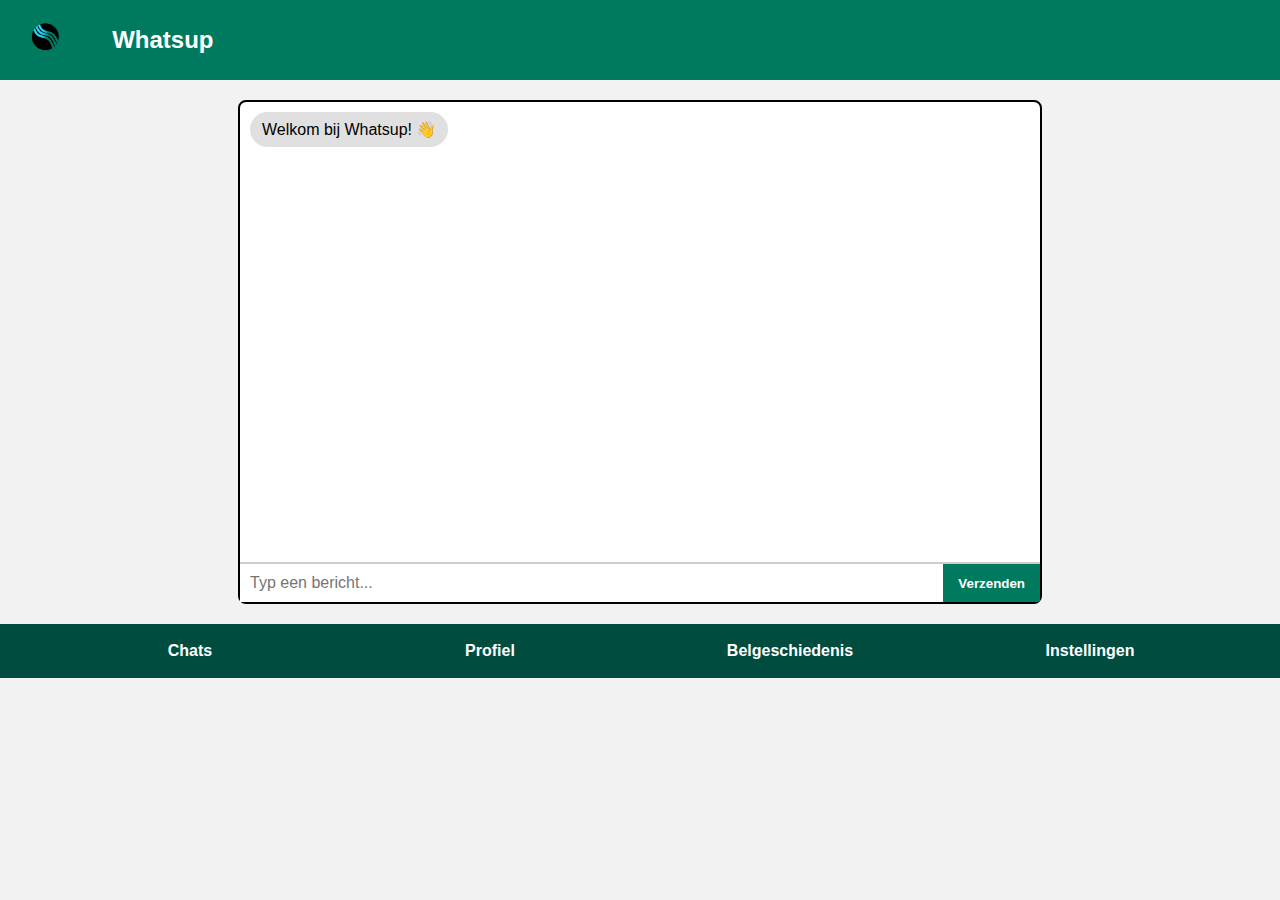
<file: index.html>
<!DOCTYPE html>
<html lang="nl">
<head>
    <meta charset="UTF-8">
    <meta name="viewport" content="width=device-width, initial-scale=1.0">
    <title>Whatsupp</title>
    <link rel="stylesheet" href="main.css">
</head>
<body>
  <header>
    <img src="./pages/logo2.png" alt="logo" />
    <h1>Whatsup</h1>
  </header>

  <main class="chat-container">
    <div class="chat-box" id="chatBox">
      <div class="message bot">Welkom bij Whatsup! 👋</div>
    </div>
    <div class="chat-input">
      <input type="text" id="userInput" placeholder="Typ een bericht..." />
      <button>Verzenden</button>
    </div>
  </main>

  <nav>
    <ul>
      <li><a href="./pages/chats.html">Chats</a></li>
      <li><a href="./pages/profiel.html">Profiel</a></li>
      <li><a href="./pages/belgeschiedenis.html">Belgeschiedenis</a></li>
      <li><a href="./pages/instellingen.html">Instellingen</a></li>
    </ul>
  </nav>
</body>
</html>
</file>
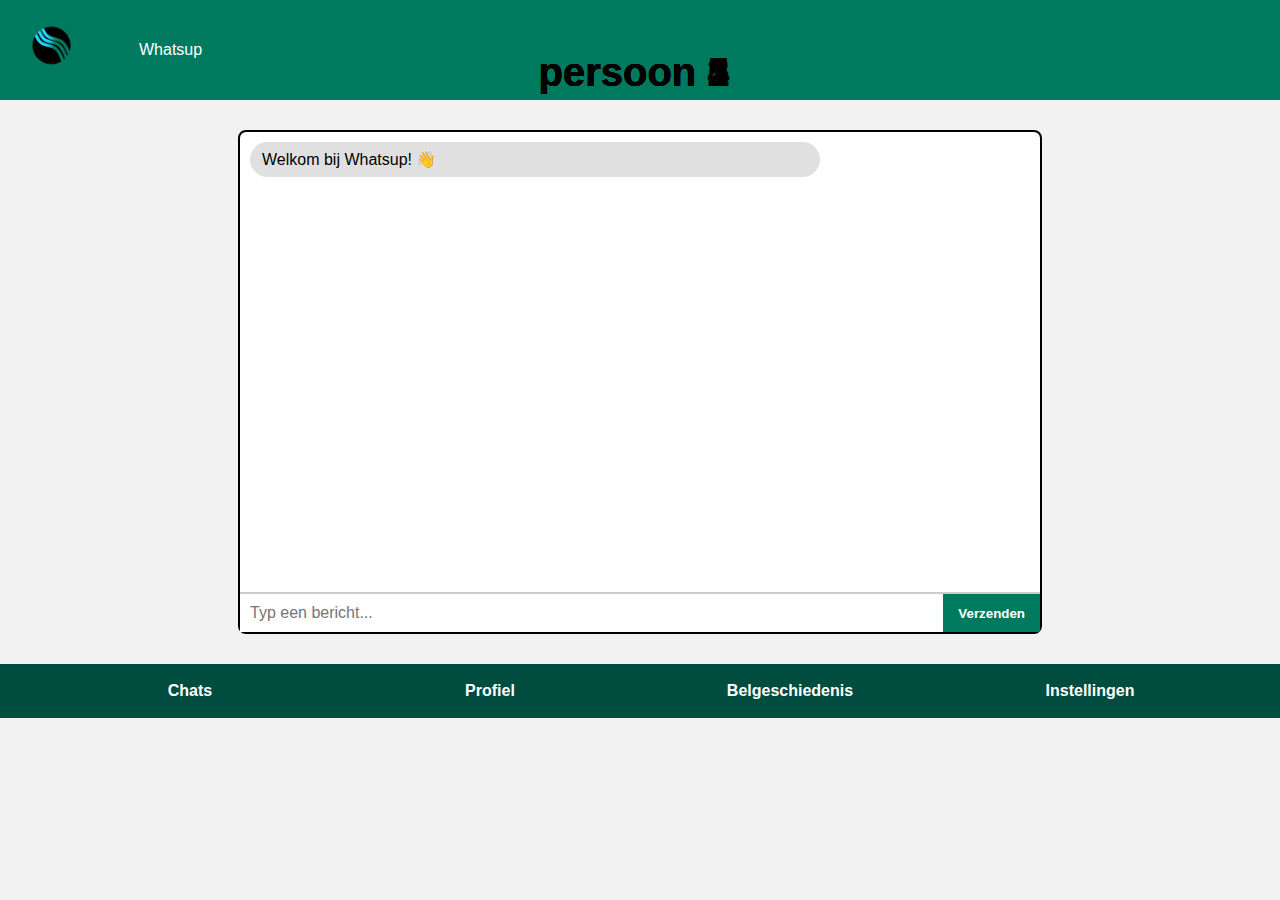
<file: Index.html>
<html>
<head>
    <meta charset="UTF-8">
    <meta name="viewport" content="width=device-width, initial-scale=1.0">
    <title>Whatsupp</title>
    <link rel="stylesheet" href="Whatsup.css">
</head>
<body>
    <header>
        <img src="/whatsup/Afbeeldingen/logo2.png" alt="logo" width="125">
        <p>Whatsup</p>
        <div class="grid-contacten">
            <div><h1>persoon 1</h1></div>
            <div><h1>persoon 2</h1></div>
            <div><h1>persoon 3</h1></div>
            <div><h1>persoon 4</h1></div>
            <div><h1>persoon 5</h1></div>
        </div>
    </header>
    <div class="chat-container">
        <div class="chat-box" id="chatBox">
            <div class="message bot">Welkom bij Whatsup! 👋</div>
        </div>
        <div class="chat-input">
            <input type="text" id="userInput" placeholder="Typ een bericht...">
            <button>Verzenden</button>
        </div>
    </div>

    <nav>
        <ul>
            <li><a href="chats.html">Chats</a></li>
            <li><a href="profiel.html">Profiel</a></li>
            <li><a href="belgeschiedenis.html">Belgeschiedenis</a></li>
            <li><a href="instellingen.html">Instellingen</a></li>
        </ul>
    </nav>
    </footer>
</body>
</html>
</file>
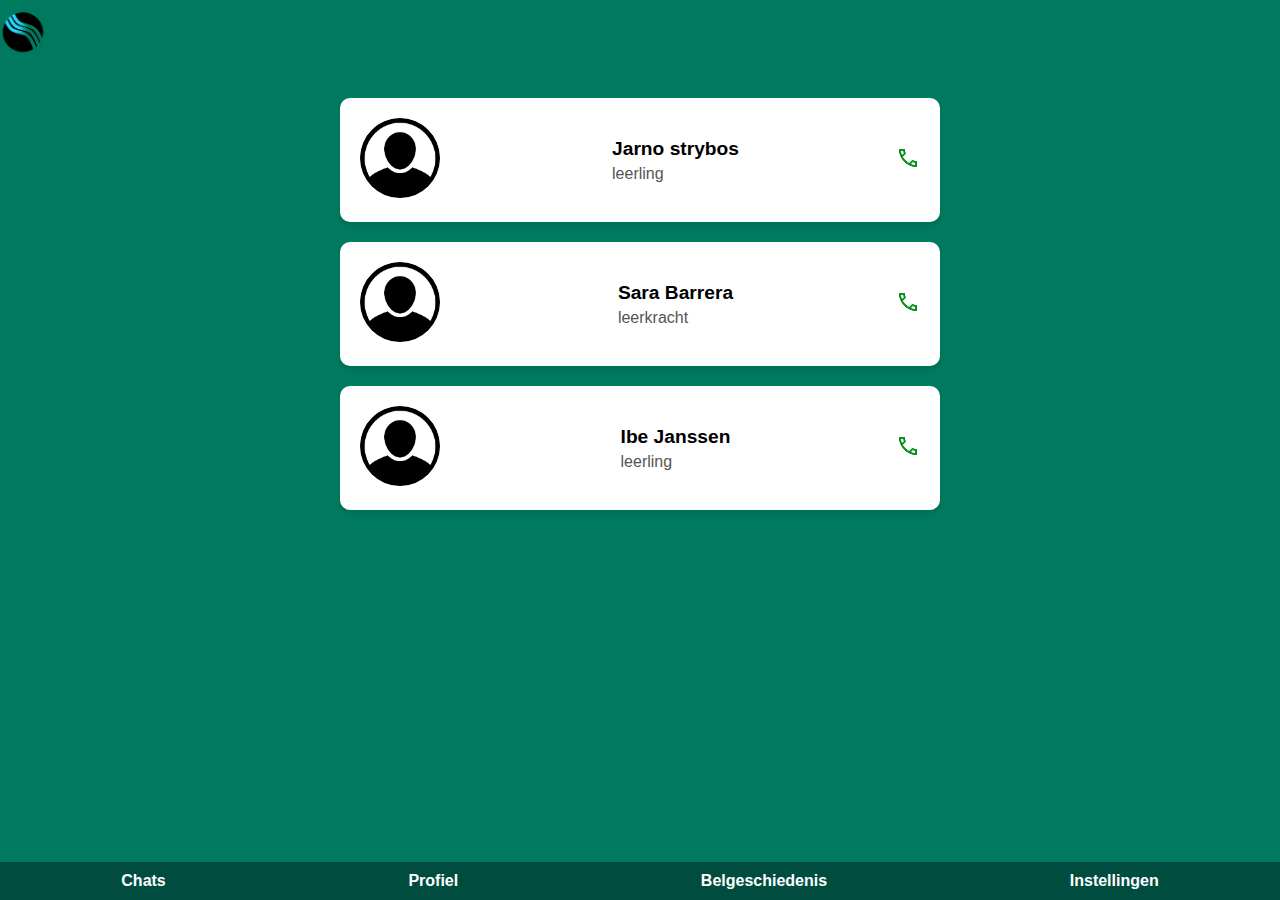
<file: belgeschiedenis.html>
<!DOCTYPE html>
<html lang="nl">
<head>
  <meta charset="UTF-8" />
  <meta name="viewport" content="width=device-width, initial-scale=1.0" />
  <title>Belgeschiedenis</title>
  <link rel="stylesheet" href="belgeschiedenis.css" />
</head>
<body>
    <header>
        <div class="logo">
            <img src="logo2.png" alt="Logo" class="logo" />
        </div>
    </header>
  <div class="container">
    <div class="card">
      <div class="card-content">
        <div class="image">
          <img src="profiel.png" />
        </div>
        <div class="details">
          <h4>Jarno strybos</h4>
          <span>leerling</span>
        </div>
        <div class="phone_image">
            <img src="bellen.png">
        </div>
      </div>
    </div>
    <div class="card">
      <div class="card-content">
        <div class="image">
          <img src="profiel.png" />
        </div>
        <div class="details">
          <h4>Sara Barrera</h4>
          <span>leerkracht</span>
        </div>
        <div class="phone_image">
            <img src="bellen.png">
        </div>
      </div>
    </div>
    <div class="card">
      <div class="card-content">
        <div class="image">
          <img src="profiel.png" />
        </div>
        <div class="details">
          <h4>Ibe Janssen</h4>
          <span>leerling</span>
        </div>
        <div class="phone_image">
            <img src="bellen.png">
        </div>
      </div>
    </div>
  </div>

  <footer>
    <nav>
      <ul>
        <li><a href="chats.html">Chats</a></li>
        <li><a href="profiel.html">Profiel</a></li>
        <li><a href="Whatsup.html">Belgeschiedenis</a></li>
        <li><a href="instellingen.html">Instellingen</a></li>
      </ul>
    </nav>
  </footer>
</body>
</html>
</file>
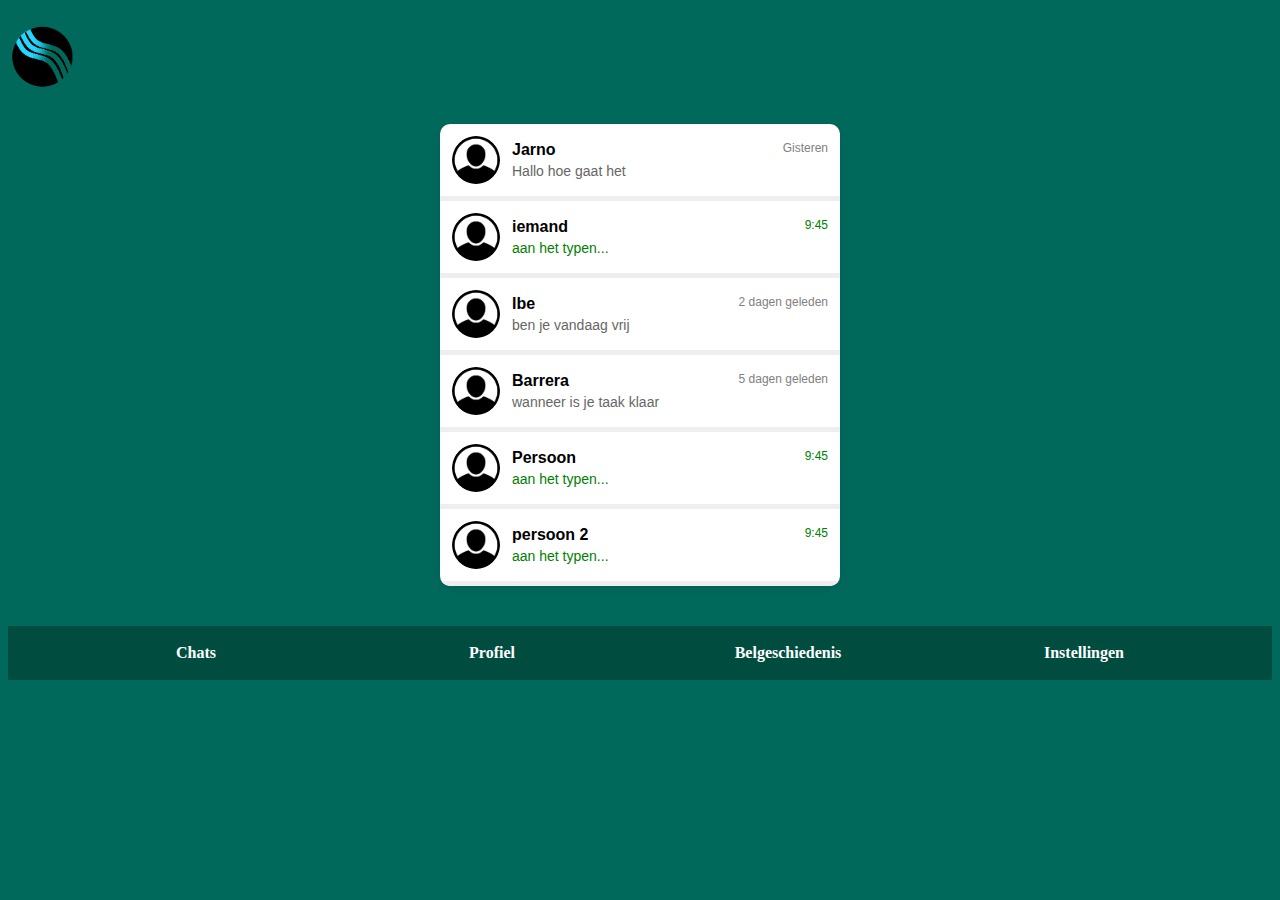
<file: chats.html>
<!DOCTYPE html>
<html lang="nl"></html>
<head>
  <meta charset="UTF-8" />
  <meta name="viewport" content="width=device-width, initial-scale=1.0"/>
  <title>Chats</title>
  <link rel="stylesheet" href="chats.css" />
</head>
<body>
    <header>
        <div class="logo">
            <img src="logo2.png" alt="Logo" class="logo" width="150" />
        </div>
    </header>
    <div class="chat-list">
  <div class="chat-item">
    <img src="profiel.png" class="avatar">
    <div class="chat-info">
      <div class="chat-header">
        <h4>Jarno</h4>
        <span class="time">Gisteren</span>
      </div>
      <p class="last-message">Hallo hoe gaat het</p>
    </div>
  </div>

  <div class="chat-item">
    <img src="profiel.png" alt="André" class="avatar">
    <div class="chat-info">
      <div class="chat-header">
        <h4>iemand</h4>
        <span class="time green">9:45</span>
      </div>
      <p class="last-message green">aan het typen...</p>
    </div>
  </div>

  <div class="chat-item">
    <img src="profiel.png" class="avatar">
    <div class="chat-info">
      <div class="chat-header">
        <h4>Ibe</h4>
        <span class="time">2 dagen geleden</span>
      </div>
      <p class="last-message">ben je vandaag vrij</p>
    </div>
  </div>

  <div class="chat-item">
    <img src="profiel.png" class="avatar">
    <div class="chat-info">
      <div class="chat-header">
        <h4>Barrera</h4>
        <span class="time">5 dagen geleden</span>
      </div>
      <p class="last-message">wanneer is je taak klaar</p>
    </div>
  </div>

  <div class="chat-item">
    <img src="profiel.png" alt="André" class="avatar">
    <div class="chat-info">
      <div class="chat-header">
        <h4>Persoon</h4>
        <span class="time green">9:45</span>
      </div>
      <p class="last-message green">aan het typen...</p>
    </div>
  </div>

  <div class="chat-item">
    <img src="profiel.png" alt="André" class="avatar">
    <div class="chat-info">
      <div class="chat-header">
        <h4>persoon 2</h4>
        <span class="time green">9:45</span>
      </div>
      <p class="last-message green">aan het typen...</p>
    </div>
  </div>

  <!-- Herhaal voor andere chats -->
</div>

    <footer>
        <nav>
            <ul>
                <li><a href="Whatsup.html">Chats</a></li>
                <li><a href="profiel.html">Profiel</a></li>
                <li><a href="belgeschiedenis.html">Belgeschiedenis</a></li>
                <li><a href="instellingen.html">Instellingen</a></li>
            </ul>
        </nav>
    </footer>
</body>
</html>
</file>
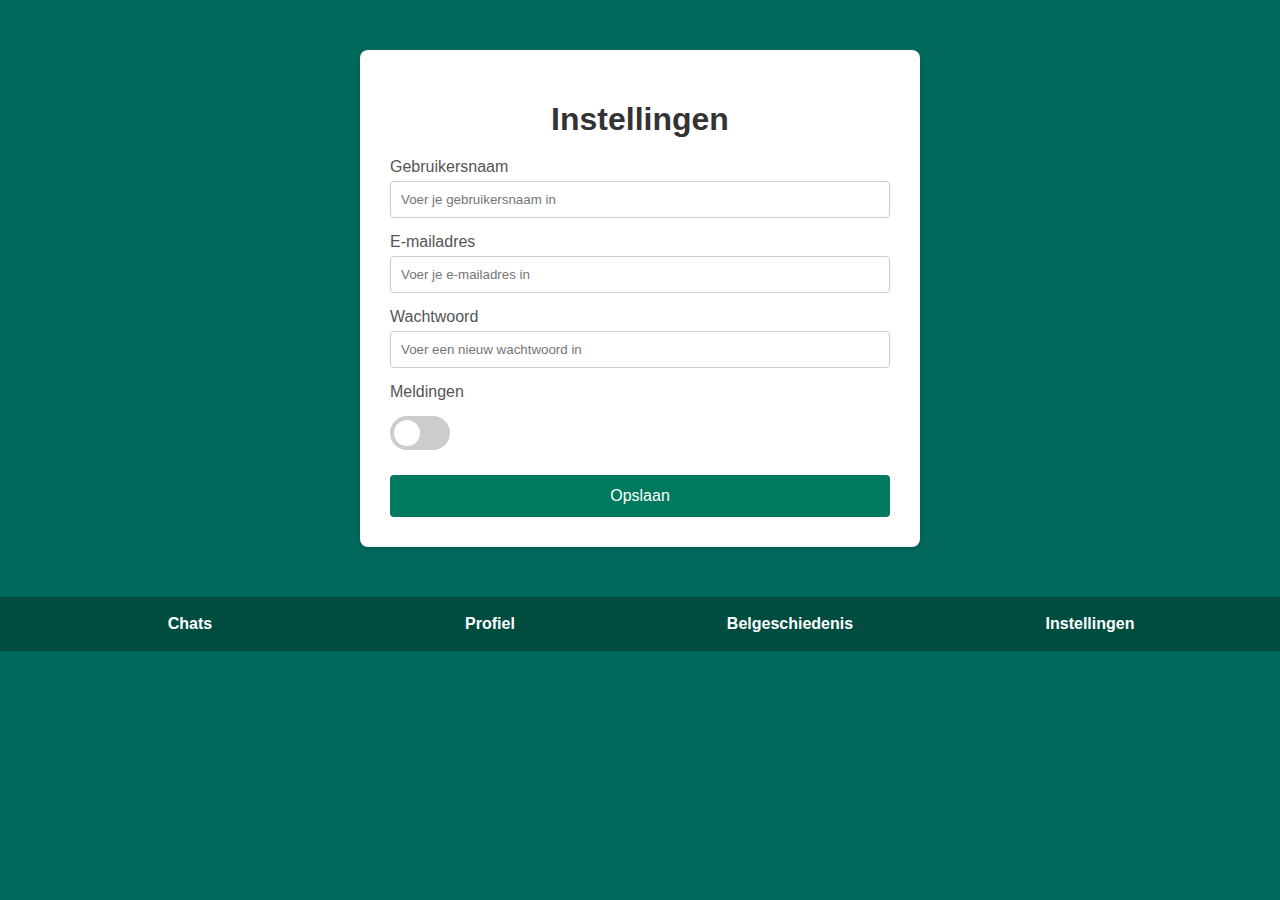
<file: instellingen.html>
<!DOCTYPE html>
<html lang="nl">
<head>
  <meta charset="UTF-8" />
  <meta name="viewport" content="width=device-width, initial-scale=1.0"/>
  <title>Instellingen</title>
  <link rel="stylesheet" href="instellingen.css" />
</head>
<body>
<main class="settings-container">
  <h1>Instellingen</h1>
  <form>
    <label for="username">Gebruikersnaam</label>
    <input type="text" id="username" name="username" placeholder="Voer je gebruikersnaam in" />

    <label for="email">E-mailadres</label>
    <input type="email" id="email" name="email" placeholder="Voer je e-mailadres in" />

    <label for="password">Wachtwoord</label>
    <input type="password" id="password" name="password" placeholder="Voer een nieuw wachtwoord in" />

    <div class="form-group">
      <label for="notifications">Meldingen</label>
      <label class="switch">
        <input type="checkbox" id="notifications" name="notifications">
        <span class="slider round"></span>
      </label>
    </div>

    <button type="submit">Opslaan</button>
  </form>
</main>
  
  <footer>        
    <nav>
        <ul>
            <li><a href="chats.html">Chats</a></li>
            <li><a href="profiel.html">Profiel</a></li>
            <li><a href="belgeschiedenis.html">Belgeschiedenis</a></li>
            <li><a href="instellingen.html">Instellingen</a></li>
        </ul>
    </nav>
  </footer>
</body>
</html>
</file>
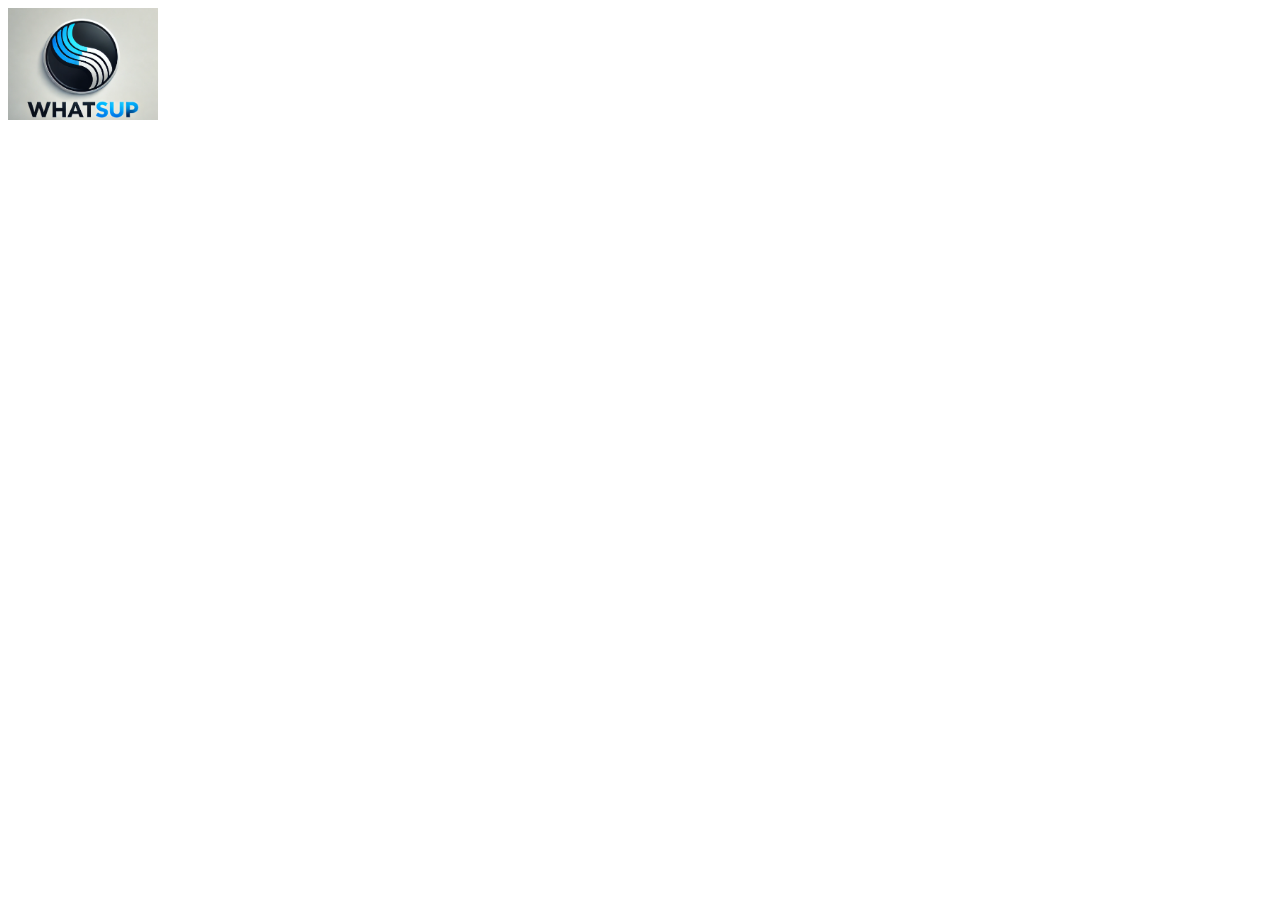
<file: main.html>
<!DOCTYPE html>
<html>
    <a href="index.html">
        <img src="logo.png" alt="Mijn Logo" width="150">
    </a>
    
    <head>

    </head>
    <body>
        <header>

        </header>
        <footer>

        </footer>
    </body>
</html>
</file>
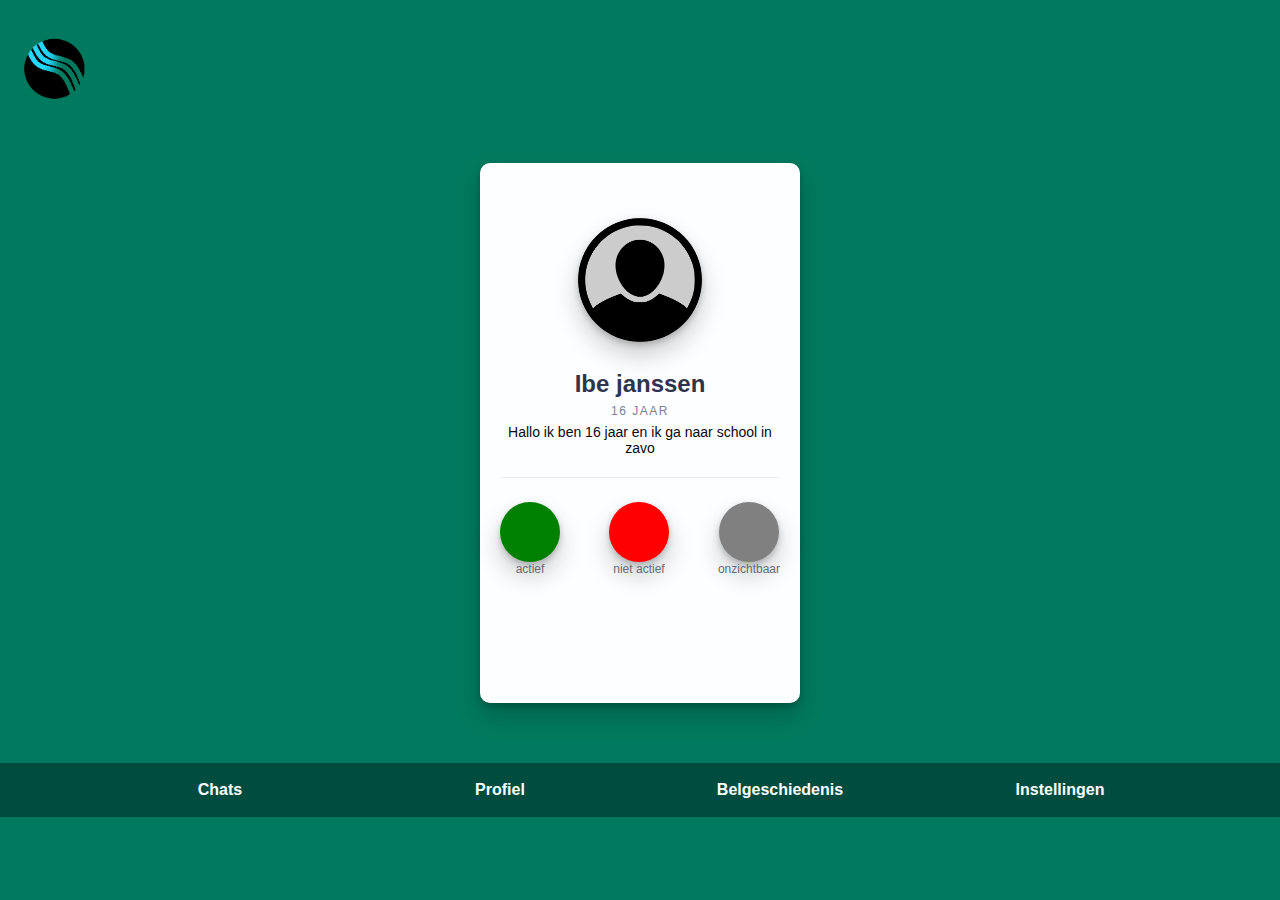
<file: profiel.html>
<!DOCTYPE html>
<html lang="nl">
<head>
  <meta charset="UTF-8" />
  <meta name="viewport" content="width=device-width, initial-scale=1.0" />
  <title>Profielkaart</title>
  <link rel="stylesheet" href="profiel.css" />
</head>
<body>
    <div class="logo">
        <img src="logo2.png" alt="logo" width="150">
    </div>
	
<div class="wrapper">
	<div class="top-icons">
		<i class="fas fa-long-arrow-alt-left"></i>
		<i class="fas fa-ellipsis-v"></i>
		<i class="far fa-heart"></i>
	</div>
	
	<div class="profile">
		<img src="profiel.png" class="thumbnail">
		<div class="check"><i class="fas fa-check"></i></div>
		<h3 class="name">Ibe janssen</h3>
		<p class="title">16 jaar</p>
		<p class="description">Hallo ik ben 16 jaar en ik ga naar school in zavo</p>
	</div>
	
	<div class="social-icons">
		<div class="icon">
			<a href="#"><i class=""></i></a>
			<p>actief</p>
		</div>
		
		<div class="icon">
			<a href="#"><i class=""></i></a>
			<p>niet actief</p>
		</div>
		
		<div class="icon">
			<a href="#"><i class=""></i></a>
			<p>onzichtbaar</p>
		</div>
	</div>
</div>
</body>
<footer>
    <nav>
        <ul>
            <li><a href="chats.html">Chats</a></li>
            <li><a href="Whatsup.html">Profiel</a></li>
            <li><a href="belgeschiedenis.html">Belgeschiedenis</a></li>
            <li><a href="instellingen.html">Instellingen</a></li>
        </ul>
    </nav>
</footer>
</html>
</file>
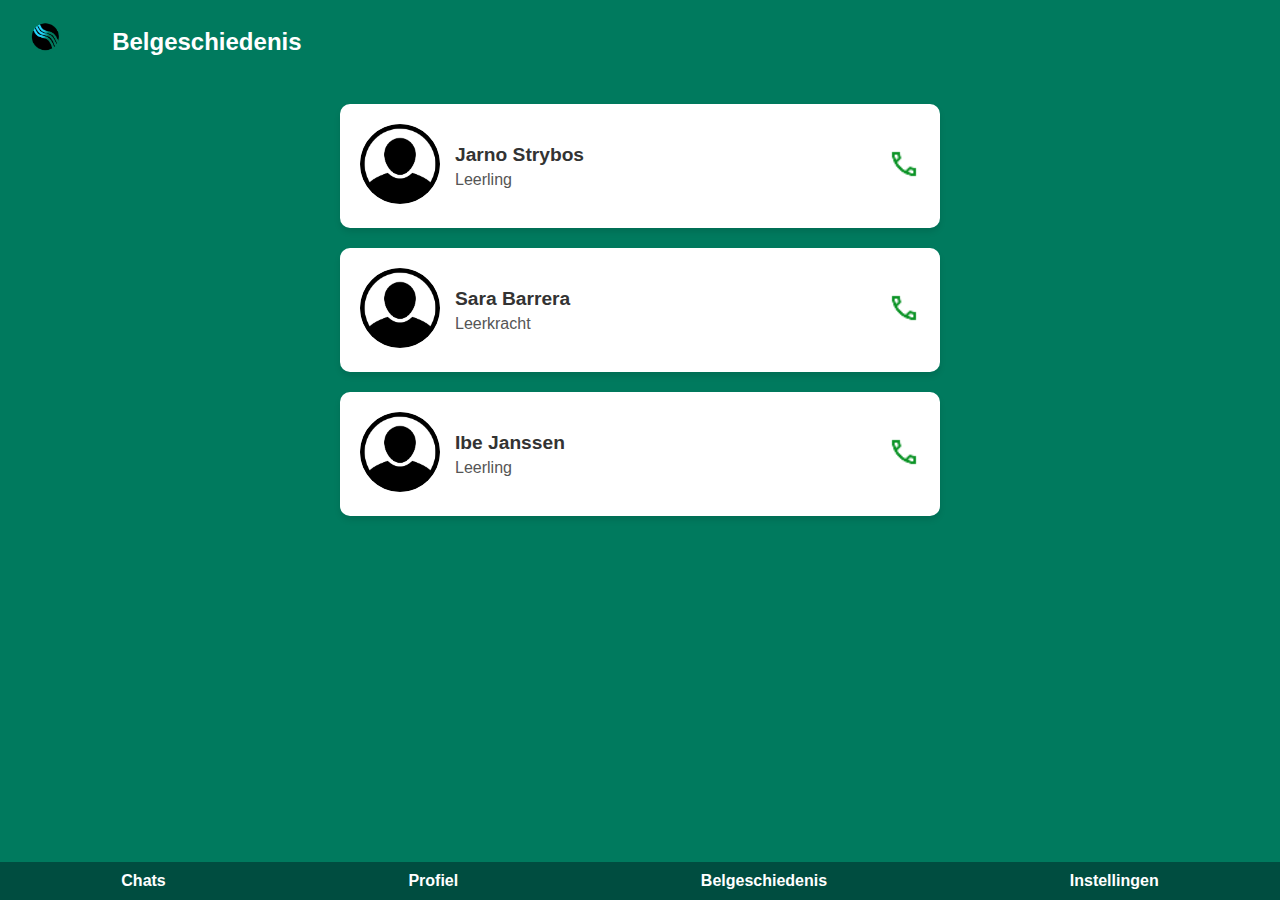
<file: pages/belgeschiedenis.html>
<!DOCTYPE html>
<html lang="nl">
<head>
  <meta charset="UTF-8" />
  <meta name="viewport" content="width=device-width, initial-scale=1.0" />
  <title>Belgeschiedenis</title>
  <link rel="stylesheet" href="./belgeschiedenis.css" />
</head>
<body>
  <header>
    <div class="logo">
      <img src="logo2.png" alt="Logo" />
    </div>
    <h1>Belgeschiedenis</h1>
  </header>

  <main class="container">
    <div class="card">
      <div class="card-content">
        <div class="image">
          <img src="profiel.png" alt="Jarno Strybos" />
        </div>
        <div class="details">
          <h4>Jarno Strybos</h4>
          <span>Leerling</span>
        </div>
        <div class="phone_image">
          <img src="bellen.png" alt="Telefoonicoon" />
        </div>
      </div>
    </div>

    <div class="card">
      <div class="card-content">
        <div class="image">
          <img src="profiel.png" alt="Sara Barrera" />
        </div>
        <div class="details">
          <h4>Sara Barrera</h4>
          <span>Leerkracht</span>
        </div>
        <div class="phone_image">
          <img src="bellen.png" alt="Telefoonicoon" />
        </div>
      </div>
    </div>

    <div class="card">
      <div class="card-content">
        <div class="image">
          <img src="profiel.png" alt="Ibe Janssen" />
        </div>
        <div class="details">
          <h4>Ibe Janssen</h4>
          <span>Leerling</span>
        </div>
        <div class="phone_image">
          <img src="bellen.png" alt="Telefoonicoon" />
        </div>
      </div>
    </div>
  </main>

  <footer>
    <nav>
      <ul>
        <li><a href="chats.html">Chats</a></li>
        <li><a href="profiel.html">Profiel</a></li>
        <li><a href="index.html">Belgeschiedenis</a></li>
        <li><a href="instellingen.html">Instellingen</a></li>
      </ul>
    </nav>
  </footer>
</body>
</html>
</file>
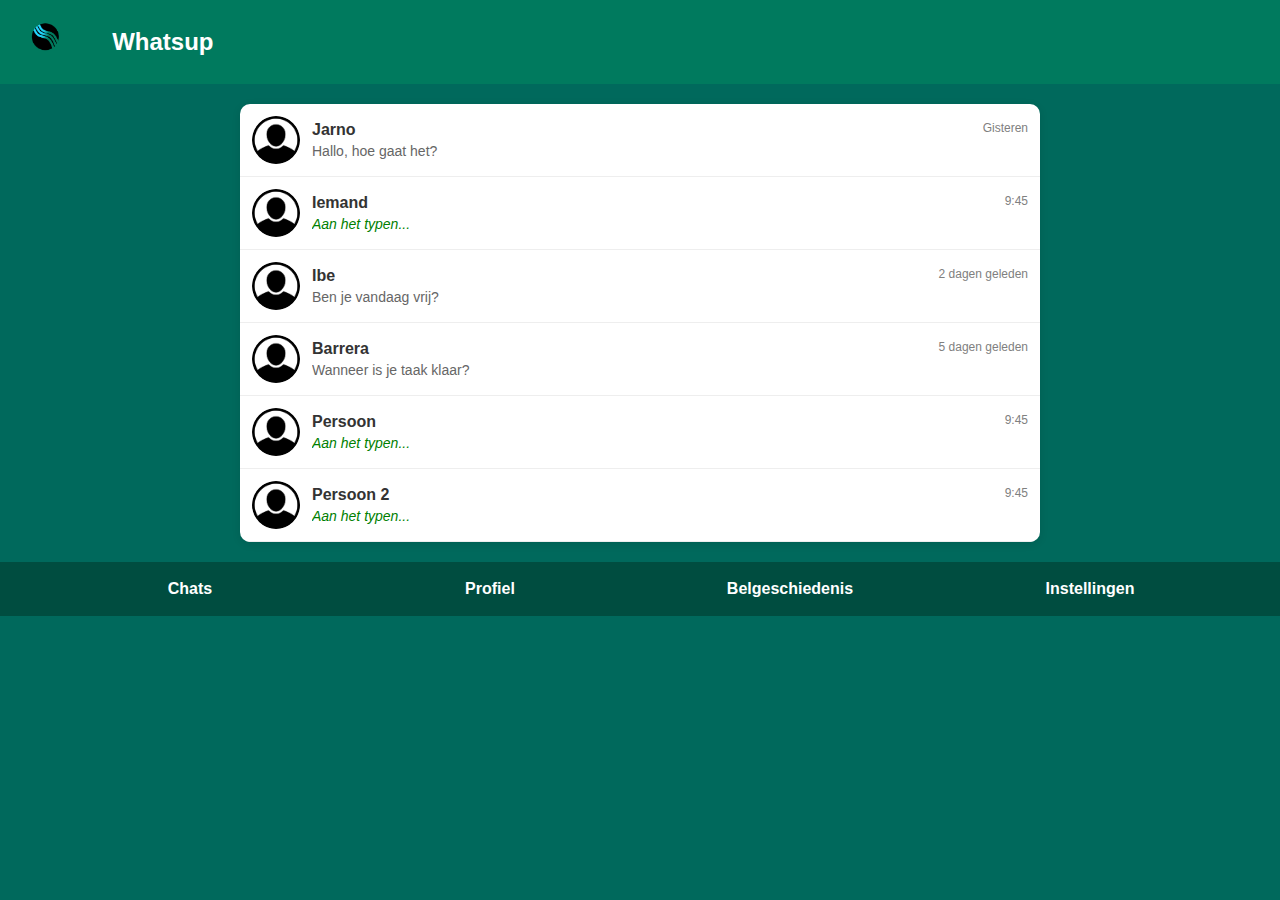
<file: pages/chats.html>
<!DOCTYPE html>
<html lang="nl">
<head>
  <meta charset="UTF-8" />
  <meta name="viewport" content="width=device-width, initial-scale=1.0"/>
  <title>Chats</title>
  <link rel="stylesheet" href="./chats.css" />
</head>
<body>
  <header>
    <div class="logo">
      <img src="logo2.png" alt="Logo" />
    </div>
    <h1>Whatsup</h1>
  </header>

  <main class="chat-list">
    <div class="chat-item">
      <img src="profiel.png" alt="Jarno" class="avatar" />
      <div class="chat-info">
        <div class="chat-header">
          <h4>Jarno</h4>
          <span class="time">Gisteren</span>
        </div>
        <p class="last-message">Hallo, hoe gaat het?</p>
      </div>
    </div>

    <div class="chat-item typing">
      <img src="profiel.png" alt="Iemand" class="avatar" />
      <div class="chat-info">
        <div class="chat-header">
          <h4>Iemand</h4>
          <span class="time">9:45</span>
        </div>
        <p class="last-message">Aan het typen...</p>
      </div>
    </div>

    <div class="chat-item">
      <img src="profiel.png" alt="Ibe" class="avatar" />
      <div class="chat-info">
        <div class="chat-header">
          <h4>Ibe</h4>
          <span class="time">2 dagen geleden</span>
        </div>
        <p class="last-message">Ben je vandaag vrij?</p>
      </div>
    </div>

    <div class="chat-item">
      <img src="profiel.png" alt="Barrera" class="avatar" />
      <div class="chat-info">
        <div class="chat-header">
          <h4>Barrera</h4>
          <span class="time">5 dagen geleden</span>
        </div>
        <p class="last-message">Wanneer is je taak klaar?</p>
      </div>
    </div>

    <div class="chat-item typing">
      <img src="profiel.png" alt="Persoon" class="avatar" />
      <div class="chat-info">
        <div class="chat-header">
          <h4>Persoon</h4>
          <span class="time">9:45</span>
        </div>
        <p class="last-message">Aan het typen...</p>
      </div>
    </div>

    <div class="chat-item typing">
      <img src="profiel.png" alt="Persoon 2" class="avatar" />
      <div class="chat-info">
        <div class="chat-header">
          <h4>Persoon 2</h4>
          <span class="time">9:45</span>
        </div>
        <p class="last-message">Aan het typen...</p>
      </div>
    </div>
  </main>

  <footer>
    <nav>
      <ul>
        <li><a href="index.html">Chats</a></li>
        <li><a href="profiel.html">Profiel</a></li>
        <li><a href="belgeschiedenis.html">Belgeschiedenis</a></li>
        <li><a href="instellingen.html">Instellingen</a></li>
      </ul>
    </nav>
  </footer>
</body>
</html>
</file>
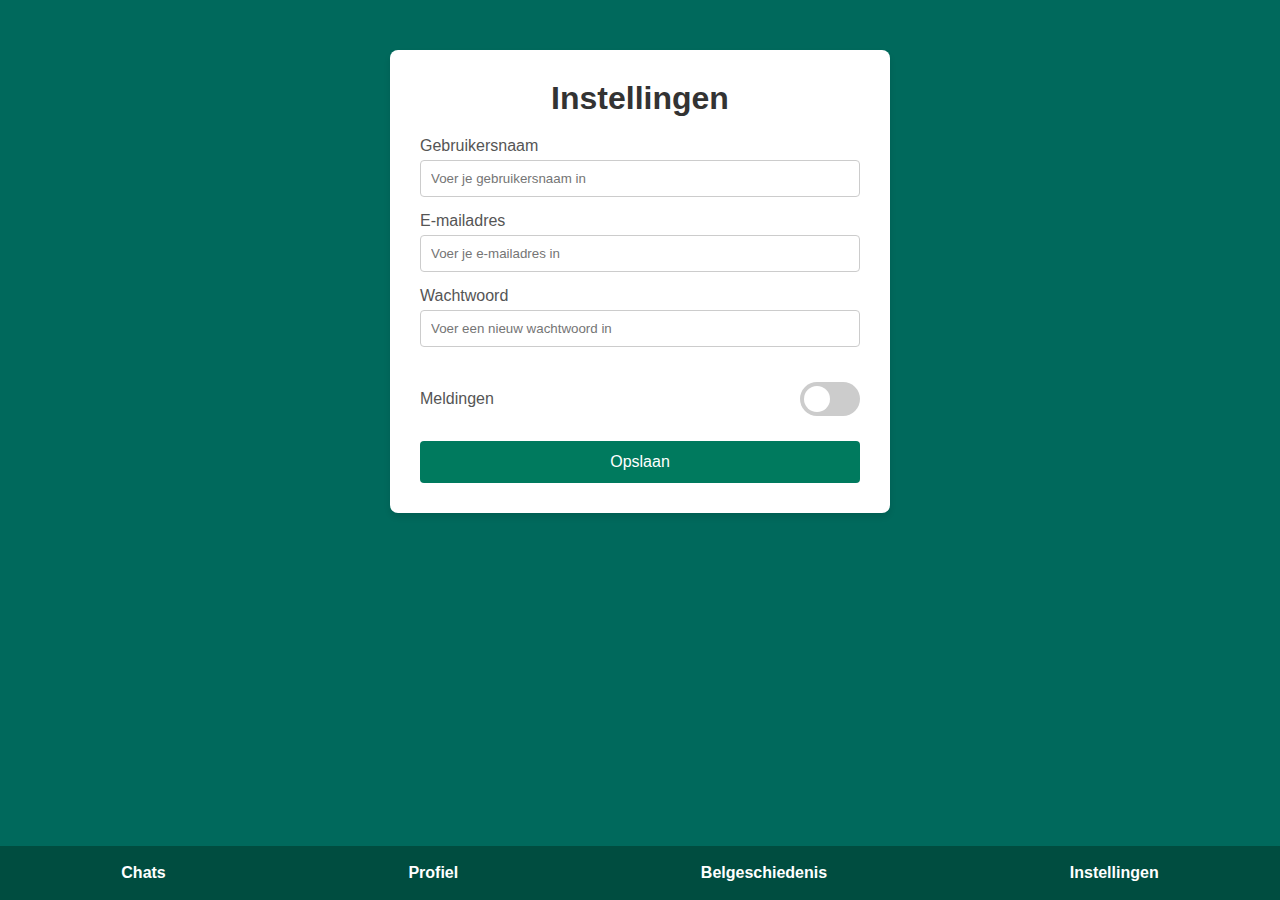
<file: pages/instellingen.html>
<!DOCTYPE html>
<html lang="nl">
<head>
  <meta charset="UTF-8" />
  <meta name="viewport" content="width=device-width, initial-scale=1.0"/>
  <title>Instellingen</title>
  <link rel="stylesheet" href="instellingen.css" />
</head>
<body>
  <main class="settings-container">
    <h1>Instellingen</h1>
    <form>
      <label for="username">Gebruikersnaam</label>
      <input type="text" id="username" name="username" placeholder="Voer je gebruikersnaam in" />

      <label for="email">E-mailadres</label>
      <input type="email" id="email" name="email" placeholder="Voer je e-mailadres in" />

      <label for="password">Wachtwoord</label>
      <input type="password" id="password" name="password" placeholder="Voer een nieuw wachtwoord in" />

      <div class="form-group">
        <label for="notifications">Meldingen</label>
        <label class="switch">
          <input type="checkbox" id="notifications" name="notifications" />
          <span class="slider round"></span>
        </label>
      </div>

      <button type="submit">Opslaan</button>
    </form>
  </main>

  <footer>
    <nav>
      <ul>
        <li><a href="chats.html">Chats</a></li>
        <li><a href="profiel.html">Profiel</a></li>
        <li><a href="belgeschiedenis.html">Belgeschiedenis</a></li>
        <li><a href="index.html">Instellingen</a></li>
      </ul>
    </nav>
  </footer>
</body>
</html>
</file>
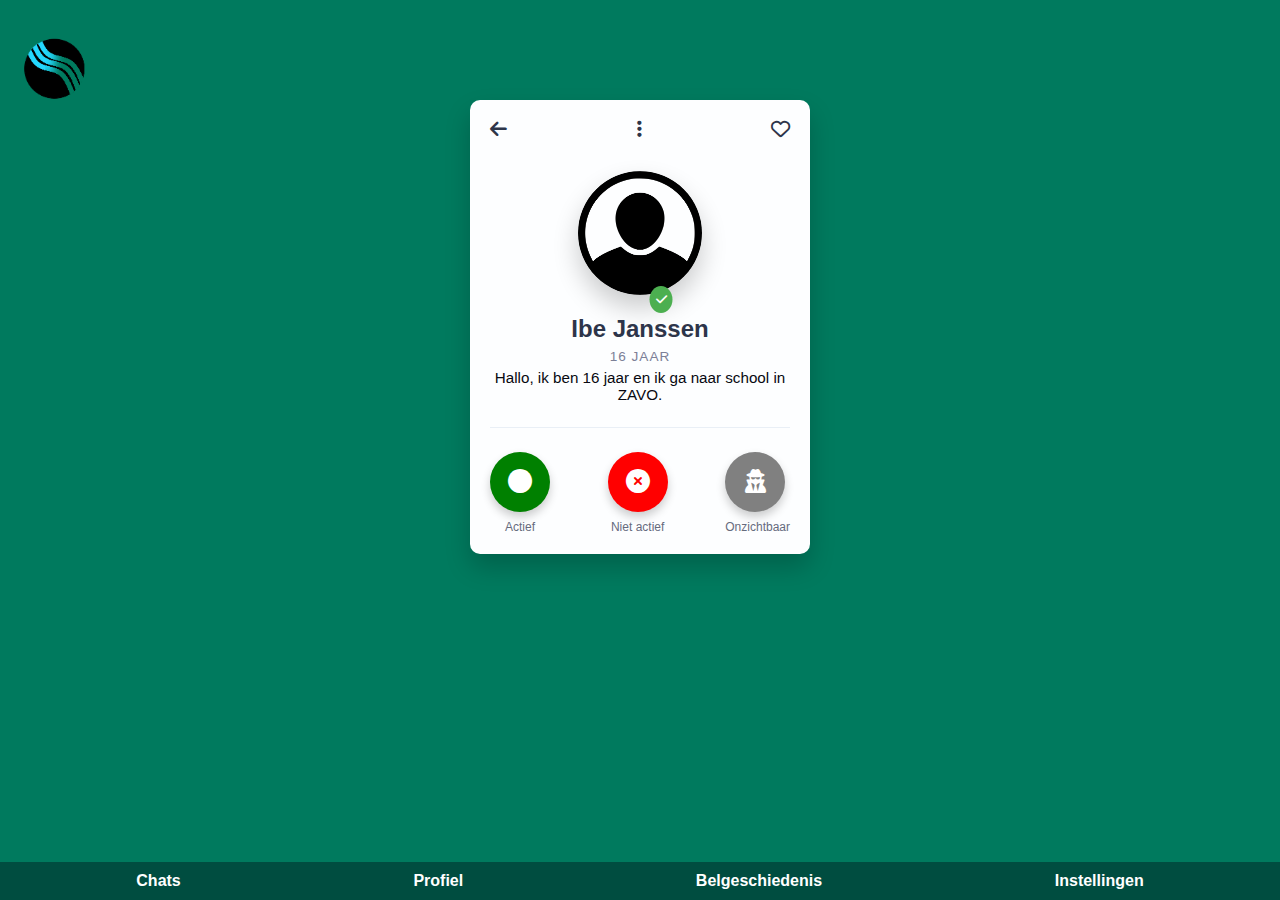
<file: pages/profiel.html>
<!DOCTYPE html>
<html lang="nl">
<head>
  <meta charset="UTF-8" />
  <meta name="viewport" content="width=device-width, initial-scale=1.0" />
  <title>Profielkaart</title>
  <link rel="stylesheet" href="profiel.css" />
  <link rel="stylesheet" href="https://cdnjs.cloudflare.com/ajax/libs/font-awesome/6.5.0/css/all.min.css" />
</head>
<body>
  <header class="logo">
    <img src="logo2.png" alt="logo" width="150">
  </header>

  <main class="wrapper">
    <div class="top-icons">
      <i class="fas fa-arrow-left"></i>
      <i class="fas fa-ellipsis-v"></i>
      <i class="far fa-heart"></i>
    </div>

    <div class="profile">
      <img src="profiel.png" class="thumbnail" alt="Profielfoto">
      <div class="check"><i class="fas fa-check"></i></div>
      <h3 class="name">Ibe Janssen</h3>
      <p class="title">16 jaar</p>
      <p class="description">Hallo, ik ben 16 jaar en ik ga naar school in ZAVO.</p>
    </div>

    <div class="social-icons">
      <div class="icon">
        <a href="#"><i class="fas fa-circle"></i></a>
        <p>Actief</p>
      </div>
      <div class="icon">
        <a href="#"><i class="fas fa-times-circle"></i></a>
        <p>Niet actief</p>
      </div>
      <div class="icon">
        <a href="#"><i class="fas fa-user-secret"></i></a>
        <p>Onzichtbaar</p>
      </div>
    </div>
  </main>

  <footer>
    <nav>
      <ul>
        <li><a href="chats.html">Chats</a></li>
        <li><a href="index.html">Profiel</a></li>
        <li><a href="belgeschiedenis.html">Belgeschiedenis</a></li>
        <li><a href="instellingen.html">Instellingen</a></li>
      </ul>
    </nav>
  </footer>
</body>
</html>
</file>
<file: main.css>
body {
  margin: 0;
  font-family: Arial, sans-serif;
  background-color: #f2f2f2;
}

header {
  background-color: #007a5e;
  color: white;
  padding: 15px 30px;
  display: flex;
  align-items: center;
  gap: 15px;
}

header img {
  height: 50px;
  width: auto;
}

header h1 {
  margin: 0;
  font-size: 24px;
  flex-grow: 1;
}

.chat-container {
  max-width: 800px;
  margin: 20px auto;
  display: flex;
  flex-direction: column;
  border: 2px solid #000;
  border-radius: 8px;
  background-color: #fff;
  height: 500px;
}

.chat-box {
  flex: 1;
  padding: 10px;
  overflow-y: auto;
  border-bottom: 1px solid #ccc;
  display: flex;
  flex-direction: column;
}

.message {
  margin-bottom: 10px;
  padding: 8px 12px;
  border-radius: 20px;
  max-width: 70%;
  word-wrap: break-word;
}

.message.bot {
  background-color: #e0e0e0;
  align-self: flex-start;
}

.message.user {
  background-color: #007a5e;
  color: white;
  align-self: flex-end;
}

.chat-input {
  display: flex;
  border-top: 1px solid #ccc;
}

.chat-input input {
  flex: 1;
  padding: 10px;
  font-size: 16px;
  border: none;
  outline: none;
}

.chat-input button {
  padding: 10px 15px;
  background-color: #007a5e;
  color: white;
  border: none;
  cursor: pointer;
  font-weight: bold;
}

nav {
  background-color: #004d40;
  padding: 10px 0;
}

nav ul {
  list-style: none;
  margin: 0;
  padding: 0 40px;
  display: flex;
  justify-content: space-between;
  align-items: center;
}

nav ul li {
  flex: 1;
  text-align: center;
}

nav ul li a {
  color: white;
  text-decoration: none;
  font-weight: bold;
  padding: 8px 16px;
  display: block;
  transition: background-color 0.3s;
}

nav ul li a:hover {
  background-color: #00695c;
  border-radius: 4px;
}

@media (max-width: 768px) {
  header {
    flex-direction: column;
    align-items: flex-start;
  }

  header h1 {
    font-size: 20px;
  }

  .chat-container {
    margin: 10px;
    height: 400px;
  }

  .chat-input input {
    font-size: 14px;
  }

  nav ul {
    flex-direction: column;
    padding: 0;
  }

  nav ul li {
    text-align: left;
    padding: 5px 20px;
  }
}

@media (max-width: 425px) {
  header h1 {
    font-size: 18px;
  }

  .chat-container {
    height: 350px;
  }

  .chat-input input {
    font-size: 12px;
  }
}
</file>
<file: Whatsup.css>
body {
    margin: 0;
    font-family: Arial, sans-serif;
    background-color: #f2f2f2;
}

header {
    background-color: #007a5e;
    color: white;
    padding: 15px 30px;
    display: flex;
    align-items: center;
    justify-content: flex-start;
    gap: 15px; /* ruimte tussen logo en tekst */
}

header img {
    height: 70px; /* pas aan naar wens */
    width: auto;
}

header h1 {
    position: absolute;
    right: 43%;
  margin: 0;
  font-size: 40px;
  font-weight: bold;
  color: black;
}

.grid-contacten {
     display: grid;
    grid-template-columns: 200px 200px 200px 200px 200px;
    justify-items: center;
    text-align: center;
}

.chat-container {
    width: 100%;
    max-width: 800px;
    margin: 30px auto;
    display: flex;
    flex-direction: column;
    border: 2px solid black;
    border-radius: 8px;
    background-color: white;
    height: 500px;
}

.chat-box {
    flex: 1;
    padding: 10px;
    overflow-y: auto;
    border-bottom: 1px solid #ccc;
}

.message {
    margin-bottom: 10px;
    padding: 8px 12px;
    border-radius: 20px;
    max-width: 70%;
    word-wrap: break-word;
}

.message.bot {
    background-color: #e0e0e0;
    align-self: flex-start;
}

.message.user {
    background-color: #007a5e;
    color: white;
    align-self: flex-end;
}

.chat-input {
    display: flex;
    border-top: 1px solid #ccc;
}

.chat-input input {
    flex: 1;
    padding: 10px;
    font-size: 16px;
    border: none;
    outline: none;
}

.chat-input button {
    padding: 10px 15px;
    background-color: #007a5e;
    color: white;
    border: none;
    cursor: pointer;
    font-weight: bold;
}


nav {
    background-color: #004d40;
    padding: 10px 0;
}

nav ul {
    list-style: none;
    margin: 0;
    padding: 0 40px; 
    display: flex;
    justify-content: space-between; 
    align-items: center;
}

nav ul li {
    flex: 1; 
    text-align: center;
}

nav ul li a {
    color: white;
    text-decoration: none;
    font-weight: bold;
    padding: 8px 16px;
    display: block;
    transition: background-color 0.3s;
}

nav ul li a:hover {
    background-color: #00695c;
    border-radius: 4px;
}
@media (max-width: 425px) {

  body {
    font-size: 14px;
  }

  .container {
    padding: 10px;
    flex-direction: column;
  }
}
@media (max-width: 768px) {
   body {
    font-size: 16px;
  }

  .container {
    padding: 20px;
    grid-template-columns: 1fr;
  }
}
@media (min-width: 1440px) {
    body {
    font-size: 18px;
    max-width: 1200px;
    margin: 0 auto;
  }

  .container {
    display: flex;
    justify-content: space-between;
  }
}
</file>
<file: belgeschiedenis.css>
* {
  box-sizing: border-box;
  margin: 0;
  padding: 0;
}

.header {
  display: flex;
  align-items: flex-start;
  padding: 50px;
  gap: 50px;
  background-color: #007a5e; /* Zelfde achtergrondkleur als de pagina */
}

.logo {
  width: 100px; /* Pas deze waarde aan naar wens */
  height: auto; /* Behoudt de aspect ratio */
}

html, body {
  height: 100%;
  width: 100%;
  font-family: Arial, sans-serif;
  background-color: #007a5e;
  display: flex;
  flex-direction: column;
}

.container {
  flex: 1;
  display: flex;
  flex-direction: column;
  align-items: center;
  padding: 20px;
  gap: 20px;
}

.card {
  background-color: #fff;
  border-radius: 10px;
  width: 100%;
  max-width: 600px;
  padding: 20px;
  box-shadow: 0 4px 6px rgba(0, 0, 0, 0.1);
}

.card-content {
  display: flex;
  justify-content: space-between;
  align-items: center;
}

.image img {
  border-radius: 50%;
  width: 80px;
  height: 80px;
  object-fit: cover;
}

.phone_image img {
  filter: brightness(0) saturate(100%) invert(36%) sepia(97%) saturate(747%) hue-rotate(90deg) brightness(93%) contrast(92%);
}

.details {
  margin-left: 15px;
}

.details h4 {
  margin-bottom: 5px;
  font-size: 1.2em;
}

.details span {
  color: #555;
}

footer {
  background-color: #004d40;
}

nav ul {
  display: flex;
  justify-content: space-around;
  list-style: none;
  padding: 10px 0;
}

nav ul li a {
  color: white;
  text-decoration: none;
  font-weight: bold;
  padding: 8px 16px;
  transition: background-color 0.3s;
}

nav ul li a:hover {
  background-color: #00695c;
  border-radius: 4px;
}

@media (max-width: 768px) {
  .card {
    max-width: 90%;
  }
}
</file>
<file: chats.css>
body {
    background-color: #00695c;
}
.chat-list {
  max-width: 400px;
  margin: 0 auto;
  margin-bottom: 40px;
  background: white;
  font-family: sans-serif;
  border-radius: 10px;
  overflow: hidden;
  box-shadow: 0 2px 8px rgba(0,0,0,0.1);
}

.chat-item {
  display: flex;
  padding: 12px;
  border-bottom: 5px solid #eee;
  align-items: center;
  cursor: pointer;
}

.chat-item:hover {
  background-color: #f9f9f9;
}

.avatar {
  width: 48px;
  height: 48px;
  border-radius: 50%;
  object-fit: cover;
  margin-right: 12px;
}

.chat-info {
  flex-grow: 1;
}

.chat-header {
  display: flex;
  justify-content: space-between;
  margin-bottom: 4px;
}

.chat-header h4 {
  margin: 0;
  font-size: 16px;
  font-weight: 600;
}

.time {
  font-size: 12px;
  color: gray;
}

.last-message {
  margin: 0;
  font-size: 14px;
  color: #666;
  overflow: hidden;
  white-space: nowrap;
  text-overflow: ellipsis;
}

.green {
  color: green;
}

nav {
    background-color: #004d40;
    padding: 10px 0;
}

nav ul {
    list-style: none;
    margin: 0;
    padding: 0 40px; 
    display: flex;
    justify-content: space-between; 
    align-items: center;
}

nav ul li {
    flex: 1; 
    text-align: center;
}

nav ul li a {
    color: white;
    text-decoration: none;
    font-weight: bold;
    padding: 8px 16px;
    display: block;
    transition: background-color 0.3s;
}

nav ul li a:hover {
    background-color: #00695c;
    border-radius: 4px;
}

footer nav {
  padding-top: 10px;
}
</file>
<file: instellingen.css>
body {
  font-family: Arial, sans-serif;
  background-color: #f0f4f8;
  margin: 0;
  padding: 0;
  background-color: #00695c;
}

.settings-container {
  max-width: 500px;
  margin: 50px auto;
  background-color: #ffffff;
  padding: 30px;
  border-radius: 8px;
  box-shadow: 0 4px 6px rgba(0, 0, 0, 0.1);
}

.settings-container h1 {
  text-align: center;
  margin-bottom: 20px;
  color: #333333;
}

form label {
  display: block;
  margin-top: 15px;
  color: #555555;
}

form input[type="text"],
form input[type="email"],
form input[type="password"] {
  width: 100%;
  padding: 10px;
  margin-top: 5px;
  border: 1px solid #cccccc;
  border-radius: 4px;
  box-sizing: border-box;
}

.switch {
  position: relative;
  display: inline-block;
  width: 60px;
  height: 34px;
}

.switch input {
  opacity: 0;
  width: 0;
  height: 0;
}

.slider {
  position: absolute;
  cursor: pointer;
  top: 0;
  left: 0;
  right: 0;
  bottom: 0;
  background-color: #ccc;
  -webkit-transition: .4s;
  transition: .4s;
}

.slider:before {
  position: absolute;
  content: "";
  height: 26px;
  width: 26px;
  left: 4px;
  bottom: 4px;
  background-color: white;
  -webkit-transition: .4s;
  transition: .4s;
}

input:checked + .slider {
  background-color: #00695c;
}

input:focus + .slider {
  box-shadow: 0 0 1px #00695c;
}

input:checked + .slider:before {
  -webkit-transform: translateX(26px);
  -ms-transform: translateX(26px);
  transform: translateX(26px);
}

.slider.round {
  border-radius: 34px;
}

.slider.round:before {
  border-radius: 50%;
}

button[type="submit"] {
  width: 100%;
  padding: 12px;
  margin-top: 25px;
  background-color: #007a5e;
  color: #ffffff;
  border: none;
  border-radius: 4px;
  font-size: 16px;
  cursor: pointer;
}

button[type="submit"]:hover {
  background-color: #00664d;
}

nav {
    background-color: #004d40;
    padding: 10px 0;
}

nav ul {
    list-style: none;
    margin: 0;
    padding: 0 40px; 
    display: flex;
    justify-content: space-between; 
    align-items: center;
}

nav ul li {
    flex: 1; 
    text-align: center;
}

nav ul li a {
    color: white;
    text-decoration: none;
    font-weight: bold;
    padding: 8px 16px;
    display: block;
    transition: background-color 0.3s;
}

nav ul li a:hover {
    background-color: #00695c;
    border-radius: 4px;
}
</file>
<file: profiel.css>
* {
  margin: 0;
  padding: 0;
  box-sizing: border-box;
}

.logo {
  position: absolute;
  top: 20px;
  left: 20px;
  z-index: 10;
}

body {
  width: 100%;
  height: 100vh;
  display: flex;
  background: #007a5e;
  align-items: center;
  flex-direction: column;
  justify-content: center;
  font-family: 'Open Sans', sans-serif;
}

/* Gradients en schaduw */
:root {
  --purple-gradient: linear-gradient(to bottom right, #C90A6D, #FF48A0);
  --blue1-gradient: linear-gradient(to bottom right, #5E5AEC, #3F9EFC);
  --blue2-gradient: linear-gradient(to bottom right, #6452E9, #639FF9);
  --shadow: 0 13px 26px rgba(0, 0, 0, 0.2), 0 3px 6px rgba(0, 0, 0, 0.2);
}

.wrapper {
  width: 320px;
  height: 540px;
  background: #FDFEFF;
  border-radius: 10px;
  padding: 20px;
  box-shadow: var(--shadow);
  transition: background 0.6s ease;
  margin-top: 80px;
  margin-bottom: 60px;
}

.top-icons {
  display: flex;
  justify-content: space-between;
}

.profile {
  margin-top: 2.2em;
  text-align: center;
  position: relative;
}

.profile:after {
  content: '';
  display: block;
  width: 100%;
  height: 1px;
  margin-top: 1.3em;
  background: #E9EFF6;
}

.profile .thumbnail {
  width: 124px;
  height: 124px;
  margin: 0 auto 1.5em;
  border-radius: 50%;
  background: #ccc;
  box-shadow: var(--shadow);
}

.profile .name {
  font-size: 24px;
  font-weight: 600;
  color: #2D354A;
}

.profile .title {
  font-size: 0.75em;
  font-weight: 300;
  color: #7C8097;
  margin: 0.5em 0;
  letter-spacing: 1.5px;
  text-transform: uppercase;
}

.profile .description {
  font-size: 14px;
  font-weight: 300;
  color: #080911;
  margin-bottom: 1.3em;
}

.profile .btn {
  width: 130px;
  height: 42px;
  color: #fff;
  background: var(--purple-gradient);
  border: none;
  border-radius: 70px;
  box-shadow: var(--shadow);
  cursor: pointer;
  font-weight: 300;
  margin: 0 auto;
}

.social-icons {
  display: flex;
  justify-content: space-between;
  margin-top: 1.5em;
}

.social-icons .icon {
  text-align: center;
}

.social-icons .icon a {
  display: block;
  width: 60px;
  height: 60px;
  font-size: 28px;
  line-height: 60px;
  border-radius: 30px;
  margin: 0 auto;
  color: #fff;
  box-shadow: var(--shadow);
  text-decoration: none;
}

.social-icons .icon:nth-child(1) a {
  background: green;
}
.social-icons .icon:nth-child(2) a {
  background: red;
}
.social-icons .icon:nth-child(3) a {
  background: grey;
}

.social-icons h4 {
  color: #080911;
  font-size: 1em;
  margin: 1.3em 0 0.2em;
}

.social-icons p {
  color: #666B7D;
  font-size: 12px;
}

.concept {
  position: absolute;
  bottom: 25px;
  color: #AAB0C4;
  font-size: 0.9em;
}

.concept a {
  color: rgb(58, 33, 46);
  text-decoration: none;
}

footer {
  width: 100%;
}

nav {
  background-color: #004d40;
  padding: 10px 0;
}

nav ul {
  list-style: none;
  padding: 0 40px; 
  display: flex;
  justify-content: space-between;
  align-items: center;
  max-width: 1200px;
  margin: 0 auto;     
}

nav ul li {
  flex: 1;
  text-align: center;
}

nav ul li a {
  color: white;
  text-decoration: none;
  font-weight: bold;
  padding: 8px 16px;
  display: block;
  transition: background-color 0.3s;
}

nav ul li a:hover {
  background-color: #00695c;
  border-radius: 4px;
}
</file>
<file: pages/belgeschiedenis.css>
* {
  box-sizing: border-box;
  margin: 0;
  padding: 0;
}

body, html {
  font-family: Arial, sans-serif;
  background-color: #007a5e;
  color: #333;
  height: 100%;
  width: 100%;
  display: flex;
  flex-direction: column;
}

header {
  background-color: #007a5e;
  padding: 15px 30px;
  display: flex;
  align-items: center;
  gap: 15px;
  color: white;
}

header img {
  height: 50px;
  width: auto;
}

header h1 {
  font-size: 24px;
  margin: 0;
}

.container {
  flex: 1;
  display: flex;
  flex-direction: column;
  align-items: center;
  padding: 20px;
  gap: 20px;
}

.card {
  background-color: #fff;
  border-radius: 10px;
  width: 100%;
  max-width: 600px;
  padding: 20px;
  box-shadow: 0 4px 6px rgba(0, 0, 0, 0.1);
}

.card-content {
  display: flex;
  justify-content: space-between;
  align-items: center;
}

.image img {
  border-radius: 50%;
  width: 80px;
  height: 80px;
  object-fit: cover;
}

.details {
  flex: 1;
  margin-left: 15px;
}

.details h4 {
  margin-bottom: 5px;
  font-size: 1.2em;
}

.details span {
  color: #555;
}

.phone_image img {
  width: 32px;
  height: 32px;
  filter: brightness(0) saturate(100%) invert(36%) sepia(97%) saturate(747%) hue-rotate(90deg) brightness(93%) contrast(92%);
}

footer {
  background-color: #004d40;
}

nav ul {
  display: flex;
  justify-content: space-around;
  list-style: none;
  padding: 10px 0;
}

nav ul li a {
  color: white;
  text-decoration: none;
  font-weight: bold;
  padding: 8px 16px;
  transition: background-color 0.3s;
}

nav ul li a:hover {
  background-color: #00695c;
  border-radius: 4px;
}

@media (max-width: 768px) {
  .card {
    max-width: 90%;
  }

  header {
    flex-direction: column;
    align-items: flex-start;
  }

  header h1 {
    font-size: 20px;
  }
}

@media (max-width: 425px) {
  .image img {
    width: 60px;
    height: 60px;
  }

  .phone_image img {
    width: 24px;
    height: 24px;
  }

  .details h4 {
    font-size: 16px;
  }

  .details span {
    font-size: 14px;
  }
}
</file>
<file: pages/chats.css>
body {
  margin: 0;
  font-family: Arial, sans-serif;
  background-color: #00695c;
  color: #333;
}

header {
  background-color: #007a5e;
  color: white;
  padding: 15px 30px;
  display: flex;
  align-items: center;
  gap: 15px;
}

header img {
  height: 50px;
  width: auto;
}

header h1 {
  margin: 0;
  font-size: 24px;
  flex-grow: 1;
}

.chat-list {
  max-width: 800px;
  margin: 20px auto;
  background: white;
  border-radius: 10px;
  overflow: hidden;
  box-shadow: 0 2px 8px rgba(0,0,0,0.1);
}

.chat-item {
  display: flex;
  padding: 12px;
  border-bottom: 1px solid #eee;
  align-items: center;
  cursor: pointer;
}

.chat-item:hover {
  background-color: #f9f9f9;
}

.avatar {
  width: 48px;
  height: 48px;
  border-radius: 50%;
  object-fit: cover;
  margin-right: 12px;
}

.chat-info {
  flex-grow: 1;
}

.chat-header {
  display: flex;
  justify-content: space-between;
  margin-bottom: 4px;
}

.chat-header h4 {
  margin: 0;
  font-size: 16px;
  font-weight: 600;
}

.time {
  font-size: 12px;
  color: gray;
}

.last-message {
  margin: 0;
  font-size: 14px;
  color: #666;
  overflow: hidden;
  white-space: nowrap;
  text-overflow: ellipsis;
}

.chat-item.typing .last-message {
  color: green;
  font-style: italic;
}

nav {
  background-color: #004d40;
  padding: 10px 0;
}

nav ul {
  list-style: none;
  margin: 0;
  padding: 0 40px;
  display: flex;
  justify-content: space-between;
  align-items: center;
}

nav ul li {
  flex: 1;
  text-align: center;
}

nav ul li a {
  color: white;
  text-decoration: none;
  font-weight: bold;
  padding: 8px 16px;
  display: block;
  transition: background-color 0.3s;
}

nav ul li a:hover {
  background-color: #00695c;
  border-radius: 4px;
}

@media (max-width: 768px) {
  header {
    flex-direction: column;
    align-items: flex-start;
  }

  header h1 {
    font-size: 20px;
  }

  .chat-list {
    margin: 10px;
  }

  nav ul {
    flex-direction: column;
    padding: 0;
  }

  nav ul li {
    text-align: left;
    padding: 5px 20px;
  }
}

@media (max-width: 425px) {
  header h1 {
    font-size: 18px;
  }

  .avatar {
    width: 40px;
    height: 40px;
  }

  .chat-header h4 {
    font-size: 14px;
  }

  .last-message {
    font-size: 12px;
  }
}
</file>
<file: pages/instellingen.css>
* {
  box-sizing: border-box;
  margin: 0;
  padding: 0;
}

body {
  font-family: Arial, sans-serif;
  background-color: #00695c;
  margin: 0;
  padding: 0;
  display: flex;
  flex-direction: column;
  min-height: 100vh;
}

.settings-container {
  max-width: 500px;
  width: 90%;
  margin: 50px auto;
  background-color: #ffffff;
  padding: 30px;
  border-radius: 8px;
  box-shadow: 0 4px 6px rgba(0, 0, 0, 0.1);
}

.settings-container h1 {
  text-align: center;
  margin-bottom: 20px;
  color: #333333;
}

form label {
  display: block;
  margin-top: 15px;
  color: #555555;
}

form input[type="text"],
form input[type="email"],
form input[type="password"] {
  width: 100%;
  padding: 10px;
  margin-top: 5px;
  border: 1px solid #cccccc;
  border-radius: 4px;
}

.form-group {
  margin-top: 20px;
  display: flex;
  justify-content: space-between;
  align-items: center;
}

/* Toggle switch */
.switch {
  position: relative;
  display: inline-block;
  width: 60px;
  height: 34px;
}

.switch input {
  opacity: 0;
  width: 0;
  height: 0;
}

.slider {
  position: absolute;
  cursor: pointer;
  top: 0; left: 0; right: 0; bottom: 0;
  background-color: #ccc;
  transition: 0.4s;
  border-radius: 34px;
}

.slider:before {
  position: absolute;
  content: "";
  height: 26px; width: 26px;
  left: 4px; bottom: 4px;
  background-color: white;
  transition: 0.4s;
  border-radius: 50%;
}

input:checked + .slider {
  background-color: #00695c;
}

input:checked + .slider:before {
  transform: translateX(26px);
}

/* Submit button */
button[type="submit"] {
  width: 100%;
  padding: 12px;
  margin-top: 25px;
  background-color: #007a5e;
  color: #ffffff;
  border: none;
  border-radius: 4px;
  font-size: 16px;
  cursor: pointer;
}

button[type="submit"]:hover {
  background-color: #00664d;
}

/* Footer styling */
footer {
  background-color: #004d40;
  margin-top: auto;
}

nav ul {
  list-style: none;
  display: flex;
  justify-content: space-around;
  padding: 10px 0;
  margin: 0;
}

nav ul li a {
  color: white;
  text-decoration: none;
  font-weight: bold;
  padding: 8px 16px;
  transition: background-color 0.3s;
  display: block;
}

nav ul li a:hover {
  background-color: #00695c;
  border-radius: 4px;
}

/* Responsiveness */
@media (max-width: 480px) {
  .form-group {
    flex-direction: column;
    align-items: flex-start;
    gap: 10px;
  }

  .settings-container {
    margin: 30px auto;
    padding: 20px;
  }

  nav ul {
    flex-direction: column;
  }

  nav ul li {
    margin-bottom: 10px;
  }
}
</file>
<file: pages/profiel.css>
* {
  margin: 0;
  padding: 0;
  box-sizing: border-box;
}

body {
  background: #007a5e;
  font-family: 'Open Sans', sans-serif;
  min-height: 100vh;
  display: flex;
  flex-direction: column;
}

.logo {
  position: absolute;
  top: 20px;
  left: 20px;
  z-index: 10;
}

.wrapper {
  max-width: 340px;
  background: #FDFEFF;
  border-radius: 10px;
  padding: 20px;
  margin: 100px auto 80px;
  box-shadow: 0 13px 26px rgba(0, 0, 0, 0.2);
}

.top-icons {
  display: flex;
  justify-content: space-between;
  font-size: 1.2em;
  color: #2D354A;
}

.profile {
  margin-top: 2em;
  text-align: center;
  position: relative;
}

.profile:after {
  content: '';
  display: block;
  width: 100%;
  height: 1px;
  margin-top: 1.5em;
  background: #E9EFF6;
}

.thumbnail {
  width: 124px;
  height: 124px;
  margin-bottom: 1em;
  border-radius: 50%;
  object-fit: cover;
  box-shadow: 0 13px 26px rgba(0, 0, 0, 0.2);
}

.check {
  position: absolute;
  top: 115px;
  left: 57%;
  transform: translateX(-50%);
  background: #4CAF50;
  border-radius: 50%;
  padding: 6px;
  color: white;
  font-size: 0.8em;
}

.name {
  font-size: 1.5em;
  color: #2D354A;
  font-weight: 600;
}

.title {
  font-size: 0.85em;
  color: #7C8097;
  margin: 0.4em 0;
  text-transform: uppercase;
  letter-spacing: 1px;
}

.description {
  font-size: 0.95em;
  color: #080911;
  margin-bottom: 1.2em;
}

.social-icons {
  display: flex;
  justify-content: space-between;
  margin-top: 1.5em;
}

.social-icons .icon {
  text-align: center;
}

.social-icons .icon a {
  display: block;
  width: 60px;
  height: 60px;
  font-size: 24px;
  line-height: 60px;
  border-radius: 50%;
  color: white;
  text-decoration: none;
  box-shadow: 0 5px 10px rgba(0,0,0,0.2);
}

.social-icons .icon:nth-child(1) a { background: green; }
.social-icons .icon:nth-child(2) a { background: red; }
.social-icons .icon:nth-child(3) a { background: grey; }

.social-icons p {
  margin-top: 8px;
  font-size: 0.75em;
  color: #666B7D;
}

footer {
  margin-top: auto;
  background-color: #004d40;
}

nav ul {
  list-style: none;
  display: flex;
  justify-content: space-around;
  padding: 10px 20px;
}

nav ul li a {
  color: white;
  font-weight: bold;
  text-decoration: none;
  padding: 8px 16px;
  border-radius: 4px;
}

nav ul li a:hover {
  background-color: #00695c;
}

/* Responsive */
@media (max-width: 400px) {
  .wrapper {
    margin: 80px 10px 60px;
    width: calc(100% - 20px);
  }

  nav ul {
    flex-direction: column;
  }

  nav ul li {
    margin-bottom: 10px;
  }
}
</file>
